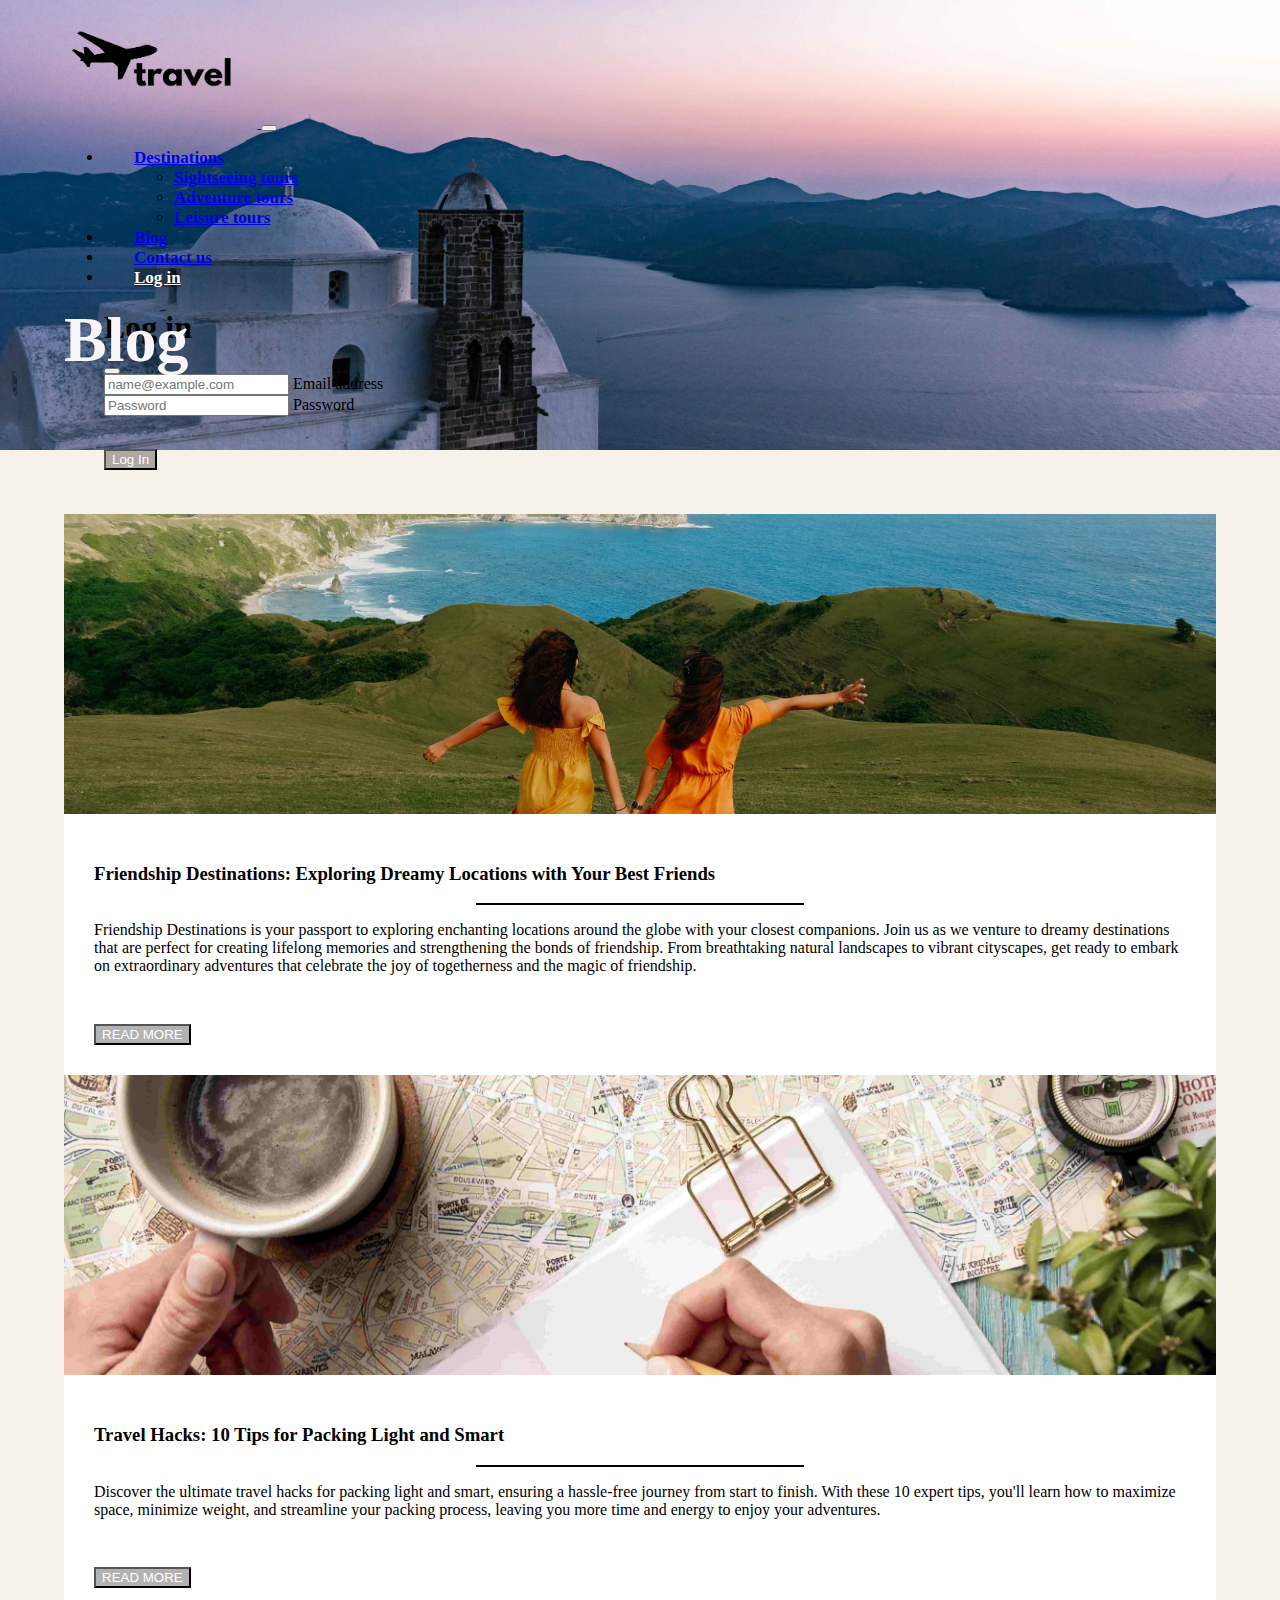
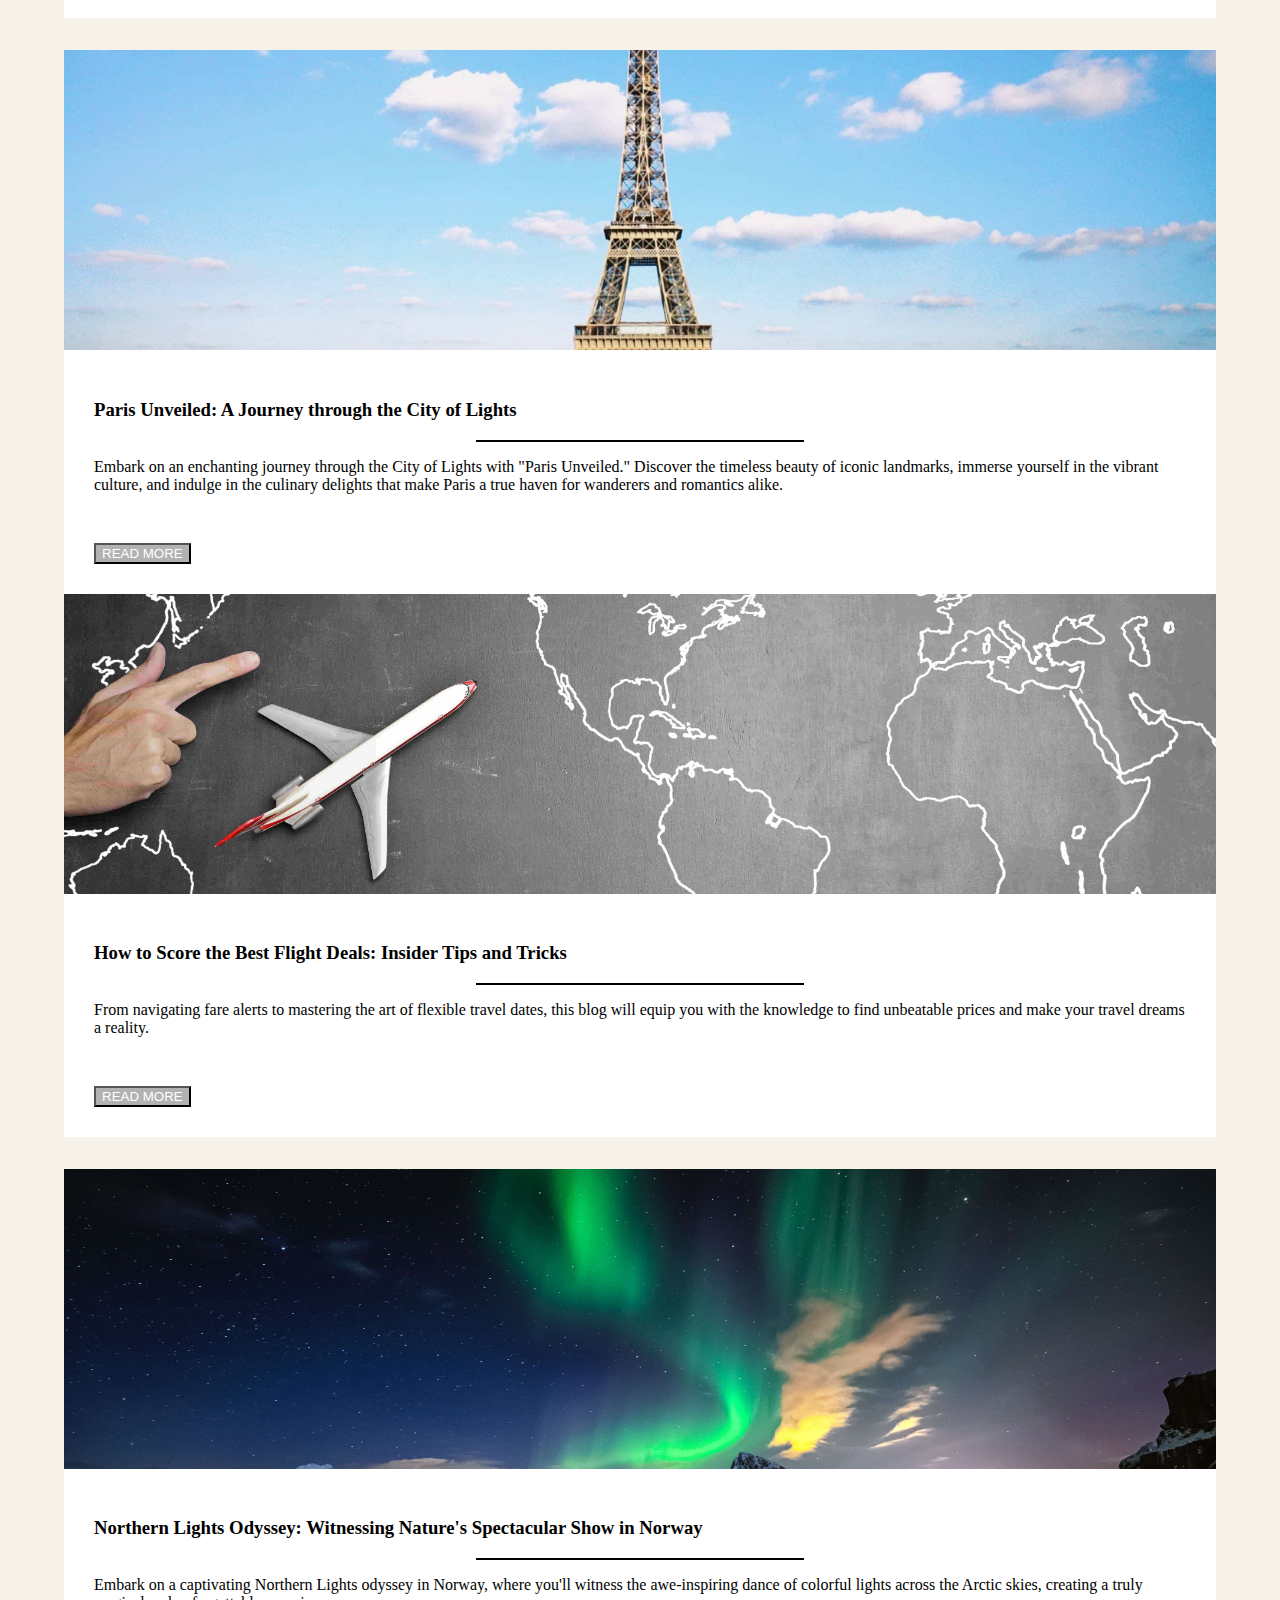
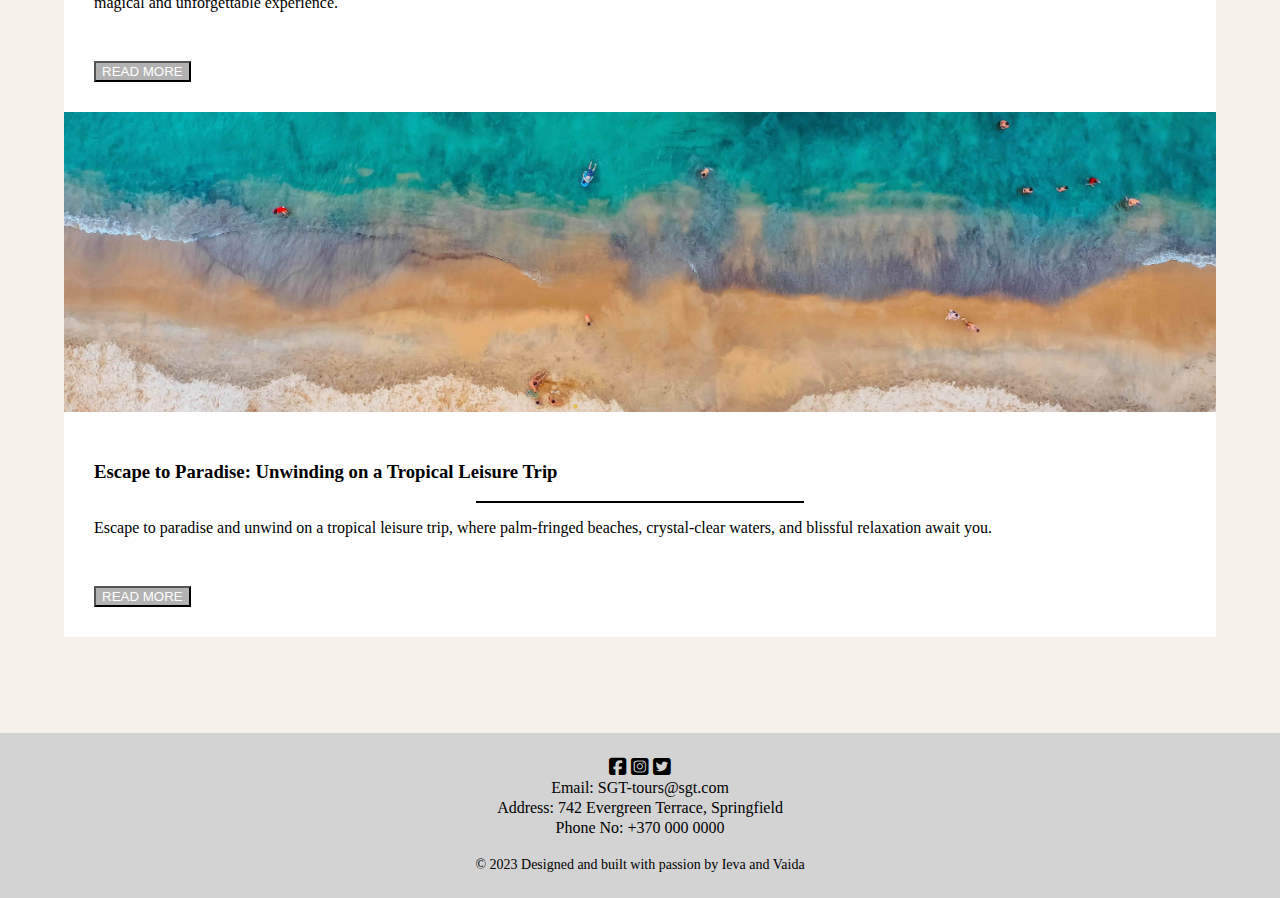
<file: blog.html>
<html lang="en">

<head>
  <meta charset="UTF-8">
  <meta http-equiv="X-UA-Compatible" content="IE=edge">
  <meta name="viewport" content="width=device-width, initial-scale=1.0">

  <title>Blog</title>

  <!-- Bootstrap -->
  <link href="https://cdn.jsdelivr.net/npm/bootstrap@5.2.0-beta1/dist/css/bootstrap.min.css" rel="stylesheet"
    integrity="sha384-0evHe/X+R7YkIZDRvuzKMRqM+OrBnVFBL6DOitfPri4tjfHxaWutUpFmBp4vmVor" crossorigin="anonymous">
  <script src="https://cdn.jsdelivr.net/npm/@popperjs/core@2.11.8/dist/umd/popper.min.js"
    integrity="sha384-I7E8VVD/ismYTF4hNIPjVp/Zjvgyol6VFvRkX/vR+Vc4jQkC+hVqc2pM8ODewa9r"
    crossorigin="anonymous"></script>
  <script src="https://cdn.jsdelivr.net/npm/bootstrap@5.3.0/dist/js/bootstrap.min.js"
    integrity="sha384-fbbOQedDUMZZ5KreZpsbe1LCZPVmfTnH7ois6mU1QK+m14rQ1l2bGBq41eYeM/fS"
    crossorigin="anonymous"></script>

  <!-- Fonts -->
  <link rel="preconnect" href="https://fonts.googleapis.com">
  <link rel="preconnect" href="https://fonts.gstatic.com" crossorigin>
  <link href="https://fonts.googleapis.com/css2?family=Caveat&display=swap" rel="stylesheet">
  <link rel="stylesheet" href="https://cdnjs.cloudflare.com/ajax/libs/font-awesome/6.4.0/css/all.min.css">

  <!-- CSS Stylesheet -->
  <link rel="stylesheet" href="styles.css">

</head>

<body>

  <!-- NAVIGATION BAR -->


  <div class="container-fluid blog-header">

    <nav class="navbar navbar-expand-lg">
      <a class="navbar-brand" href="index.html">
          <img src="images/logo-min.png" alt="logo-img" height="128">
      </a>
      <button class="navbar-toggler" type="button" data-bs-toggle="collapse"
          data-bs-target="#navbarSupportedContent" aria-controls="navbarSupportedContent"
          aria-expanded="false" aria-label="Toggle navigation">
          <span class="navbar-toggler-icon"></span>
      </button>
      <div class="collapse navbar-collapse" id="navbarSupportedContent">

          <ul class="navbar-nav ms-auto">
              <li class="nav-item dropdown">
                  <a class="nav-link dropdown-toggle" href="#" data-bs-toggle="dropdown"
                      aria-expanded="false">Destinations</a>
                  <ul class="dropdown-menu dropdown-menu-dark">
                      <li><a class="dropdown-item" href="sightseing.html">Sightseeing tours</a></li>
                      <li><a class="dropdown-item" href="adventure.html">Adventure tours</a></li>
                      <li><a class="dropdown-item" href="leisure.html">Leisure tours</a></li>
                  </ul>
              </li>
              <li class="nav-item">
                  <a class="nav-link" href="blog.html">Blog</a>
              </li>
              <li class="nav-item">
                  <a class="nav-link" href="#footer-section">Contact us</a>
              </li>
              <li class="nav-item">
                  <a class="nav-link btn blog-btn" href="#" role="button" data-bs-toggle="modal" data-bs-target="#modalSignin">Log in</a>
              </li>

              <div class="modal modal-sheet bg-body-secondary p-4 py-md-5" tabindex="-1" role="dialog" id="modalSignin">
                  <div class="modal-dialog" role="document">
                    <div class="modal-content rounded-4 shadow">
                      <div class="modal-header p-5 pb-4 border-bottom-0">
                        <h1 class="fw-bold mb-0 fs-2">Log in</h1>
                        <button type="button" class="btn-close" data-bs-dismiss="modal" aria-label="Close"></button>
                      </div>
                
                      <div class="modal-body p-5 pt-0">
                        <form class="">
                          <div class="form-floating mb-3">
                            <input type="email" class="form-control rounded-3" id="floatingInput" placeholder="name@example.com">
                            <label for="floatingInput">Email address</label>
                          </div>
                          <div class="form-floating mb-3">
                            <input type="password" class="form-control rounded-3" id="floatingPassword" placeholder="Password">
                            <label for="floatingPassword">Password</label>
                          </div>
                          <button class="w-100 mb-2 btn btn-lg rounded-3 blog-btn" type="submit">Log In</button>
                        </form>
                      </div>
                    </div>
                  </div>
                </div>



          </ul>
      </div>
  </nav>
    <h1 class="blog-header-title">Blog</h1>
  </div>


    <!-- BLOG POSTS -->


  <div class="container-fluid blog-posts-div">

    <div class="blog-row d-flex flex-column flex-lg-row">

      <div class="d-flex flex-column blog-post lg">
        <div class="blog-photo-div">
          <img src="images/friends-travel-min.jpg" alt="women-near-lake-img">
        </div>
        <div class="blog-text">
          <h3>Friendship Destinations: Exploring Dreamy Locations with Your Best Friends</h3>
          <hr>
          <p>Friendship Destinations is your passport to exploring enchanting locations around the globe with your closest companions. Join us as we venture to dreamy destinations that are perfect for creating lifelong memories and strengthening the bonds of friendship. From breathtaking natural landscapes to vibrant cityscapes, get ready to embark on extraordinary adventures that celebrate the joy of togetherness and the magic of friendship.</p>
          <button class="btn blog-btn">READ MORE</button>
        </div>
      </div>

      <div class="d-flex flex-column blog-post sm">
        <div class="blog-photo-div">
          <img src="images/blog2-img-min.jpg" alt="travel-planing-img">
        </div>
        <div class="blog-text">
          <h3>Travel Hacks: 10 Tips for Packing Light and Smart</h3>
          <hr>
          <p>Discover the ultimate travel hacks for packing light and smart, ensuring a hassle-free journey from start to finish. With these 10 expert tips, you'll learn how to maximize space, minimize weight, and streamline your packing process, leaving you more time and energy to enjoy your adventures.</p>
          <button class="btn blog-btn">READ MORE</button>
        </div>
      </div>


    </div>

    <div class="blog-row d-flex flex-column flex-lg-row">

      <div class="d-flex flex-column blog-post sm">
        <div class="blog-photo-div">
          <img src="images/paris-min.jpg" alt="eiffel-tower-img">
        </div>
        <div class="blog-text">
          <h3>Paris Unveiled: A Journey through the City of Lights</h3>
          <hr>
          <p>Embark on an enchanting journey through the City of Lights with "Paris Unveiled." Discover the timeless beauty of iconic landmarks, immerse yourself in the vibrant culture, and indulge in the culinary delights that make Paris a true haven for wanderers and romantics alike.</p>
          <button class="btn blog-btn">READ MORE</button>
        </div>
      </div>

      <div class="d-flex flex-column blog-post lg">
        <div class="blog-photo-div">
          <img src="images/plane-min.jpg" alt="plane-img">
        </div>
        <div class="blog-text">
          <h3>How to Score the Best Flight Deals: Insider Tips and Tricks</h3>
          <hr>
          <p>From navigating fare alerts to mastering the art of flexible travel dates, this blog will equip you with the knowledge to find unbeatable prices and make your travel dreams a reality.</p>
          <button class="btn blog-btn">READ MORE</button>
        </div>
      </div>

    </div>

    <div class="blog-row d-flex flex-column flex-lg-row">

      <div class="d-flex flex-column blog-post lg">
          <div class="blog-photo-div">
              <img src="images/norway-min.jpg" alt="northern-light-img">
          </div>
          <div class="blog-text">
            <h3>Northern Lights Odyssey: Witnessing Nature's Spectacular Show in Norway</h3>
            <hr>
            <p>Embark on a captivating Northern Lights odyssey in Norway, where you'll witness the awe-inspiring dance of colorful lights across the Arctic skies, creating a truly magical and unforgettable experience.</p>
            <button class="btn blog-btn">READ MORE</button>  
          </div>
      </div>

      <div class="d-flex flex-column blog-post sm">
          <div class="blog-photo-div">
              <img src="images/leisure-min.jpg" alt="leisure-trip-img">
          </div>
          <div class="blog-text">
            <h3>Escape to Paradise: Unwinding on a Tropical Leisure Trip</h3>
            <hr>
            <p>Escape to paradise and unwind on a tropical leisure trip, where palm-fringed beaches, crystal-clear waters, and blissful relaxation await you.</p>
            <button class="btn blog-btn">READ MORE</button>  
          </div>
      </div>
      

  </div>

  </div>

    <!-- FOOTER SECTION WITH CONTACTS -->
    <section id="footer-section">
      <footer>
          <i class="fab fa-facebook-square fa-lg"></i>
          <i class="fab fa-instagram-square fa-lg"></i>
          <i class="fab fa-twitter-square fa-lg"></i>
          <div>Email: SGT-tours@sgt.com</div>
          <div>Address: 742 Evergreen Terrace, Springfield</div>
          <div>Phone No: +370 000 0000</div>
          <div class="copyright">&#xa9; 2023 Designed and built with passion by Ieva and Vaida</div>
      </footer>
  </section>

</body>

</html>
</file>
<file: styles.css>
/* BODY */

body {
  margin: 0;
}

/* MAIN SECTION */

#main-section {
  background-image: url("images/background-img-min.jpg");
  height: 100vh;
  background-size: cover;
  padding: 0 5%;
}

.main-section-title {
  font-weight: 800;
  font-size: 4rem;
  color: #f9f5f6;
  width: 50%;
  margin: 10% auto;
  text-align: center;
  position: relative;
}

@media (max-width: 991px) {
  .main-section-title {
    font-size: 3rem;
    margin: 17% auto;
    width: 60%;
  }
}

@media (max-width: 576px) {
  .main-section-title {
    font-size: 2.5rem;
    margin: 27% auto;
    width: 60%;
  }
}

/* Navigation bar */

.nav-item {
  padding: 0 30px;
  font-size: 17px;
  font-weight: 600;
}

.nav-link:hover {
  color: #f9f5f6;
}

@media (max-width: 991px) {
  .navbar-nav {
    position: absolute;
    top: 7.5rem;
    right: 0;
    background-color: rgb(199, 186, 184, 0.9);
    border: rgba(0, 0, 0, 0.3) solid 2px;
    border-radius: 10%;
    z-index: 1;
    padding: 15px 0;
  }

  .nav-link {
    display: inline-block;
    padding: 10px;
    margin: 0 20px;
  }

  .nav-item {
    padding: 0 15px;
  }
}

/* MIDDLE SECTION */

#middle-section {
  background: linear-gradient(
    0deg,
    rgba(255, 255, 255, 0.9782084569732937) 83%,
    rgba(236, 234, 234, 1) 95%
  );
}

.title-row {
  padding: 5% 3% 2% 5%;
}

@media only screen and (max-width: 600px) {
  .image-div {
    height: 380px;
    background-color: rgb(255, 255, 255);
  }
}

.image-div img {
  display: block;
  height: 100%;
  width: 100%;
  object-fit: contain;
  opacity: 0.7;
  box-shadow: rgba(50, 50, 93, 0.4) 0px 30px 60px -12px,
    rgba(0, 0, 0, 0.4) 0px 18px 36px -18px;
}

.image-div p {
  font-family: "Caveat", cursive;
  text-align: center;
  font-size: 30px;
  margin-top: -40px;
  height: 85px;
  bottom: 0;
  opacity: 1;
}

.image-div img:hover {
  height: 102%;
  object-fit: contain;
  opacity: 1;
  box-shadow: none;
}

.image-div img:active {
  margin: auto;
  height: 95%;
  width: 95%;
  object-fit: contain;
  opacity: 1;
}

.choose {
  color: #333333;
  font-size: 22px;
  margin-top: 70px;
  font-weight: 600;
  text-align: center;
  margin-bottom: 5%;
}

.choose-tour {
  text-decoration: none;
  color: #333333;
  font-style: italic;
}

.choose-tour:hover {
  text-shadow: 2px 2px 4px grey;
  color: #333333;
}

/* BLOG SECTION */

#blog-section {
    background-color: #f6f1e9;
    padding: 5%;
  }
  
  .blog-section-title {
    padding-bottom: 3%;
  }
  
  .blog-section-post {
    opacity: 0.85;
  }
  
  .blog-section-post:hover {
    opacity: 1;
  }
  
  .blog-section-text {
    text-align: center;
    padding: 5%;
    color: black;
  }
  
  .blog-section-post a {
    text-decoration: none;
  }

/* FOOTER */

footer {
  text-align: center;
  padding: 2%;
  background-color: lightgray;
}

footer div {
  padding-top: 2px;
}

.copyright {
  font-size: 14px;
  padding-top: 20px;
}

/* SIGHTSEEING PAGE */

.sightseeing-header {
    background-image: url("https://images.pexels.com/photos/3019893/pexels-photo-3019893.jpeg?auto=compress&cs=tinysrgb&w=1600");
    height: 470px !important;
    background-size: cover;
    background-position-y: 20%;
    position: relative;
    padding: 0 5%;
  }

  .tour {
    padding-top: 5%;
  }
  
  .tour-row {
    padding-bottom: 2rem;
  }
  
  @media only screen and (max-width: 600px) {
    .tour-collapse {
      padding-bottom: 100px;
      height: 480px;
    }
  }
  
  .tour-collapse img {
    display: block;
    margin: auto;
    height: 100%;
    width: 100%;
    object-fit: contain;
    opacity: 0.85;
    box-shadow: rgba(50, 50, 93, 0.4) 0px 30px 60px -12px,
      rgba(0, 0, 0, 0.4) 0px 18px 36px -18px;
  }
  
  .tour-collapse p {
    text-align: center;
    font-size: 30px;
    font-family: "Caveat", cursive;
    bottom: 0;
    opacity: 1;
  }
  
  .tour-collapse img:hover {
    height: 102%;
    object-fit: contain;
    opacity: 1;
    box-shadow: none;
  }
  
  .tour-collapse img:active {
    margin: auto;
    height: 95%;
    width: 95%;
    object-fit: contain;
    opacity: 1;
  }
  
  .row.tour-row.last {
    padding-bottom: 0;
  }
  
  .card-body {
    text-align: justify;
  }


  /* ADVENTURE PAGE */

  .adventure-header {
    background-image: url("https://images.pexels.com/photos/4669603/pexels-photo-4669603.jpeg?auto=compress&cs=tinysrgb&w=1600");
    height: 470px !important;
    background-size: cover;
    background-position-y: 35%;
    position: relative;
    padding: 0 5%;
  }

  .tour-type {
    font-size: 22px;
    margin-bottom: 15px;
    text-decoration: underline;
  }

  /* LEISURE PAGE */

  .container-fluid.leisure-header {
    background-image: url("https://images.pexels.com/photos/14178191/pexels-photo-14178191.jpeg?auto=compress&cs=tinysrgb&w=1600");
    height: 470px !important;
    background-size: cover;
    background-position-y: 55%;
    position: relative;
    padding: 0 5%;
  }
  

/* BLOG PAGE */

.blog-header {
  background-image: url("images/blog-header-img-min.jpg");
  height: 50%;
  background-size: cover;
  background-position-y: 45%;
  position: relative;
  padding: 0 5%;
}


.blog-header-title {
  font-weight: 800;
  font-size: 4rem;
  color: #f9f5f6;
  position: absolute;
  bottom: 30px;
}

.blog-posts-div {
  padding: 5%;
  background-color: #f6f1e9;
}

.blog-row {
  gap: 2rem;
  margin-bottom: 2rem;
}

.blog-post {
  background-color: white;
}

.blog-post.lg {
  flex: 2;
}

.blog-post.sm {
  flex: 1;
}

.blog-photo-div {
  height: 300px;
}

.blog-photo-div > img {
  object-fit: cover;
  width: 100%;
  height: 100%;
}

.blog-text {
  padding: 30px;
}

.blog-text hr {
  border-style: solid;
  border-color: black;
  border-width: 2px 0 0 0;
  width: 30%;
}

.blog-btn {
  background-color: rgba(0, 0, 0, 0.3);
  color: white;
  margin-top: 3%;
}
</file>
